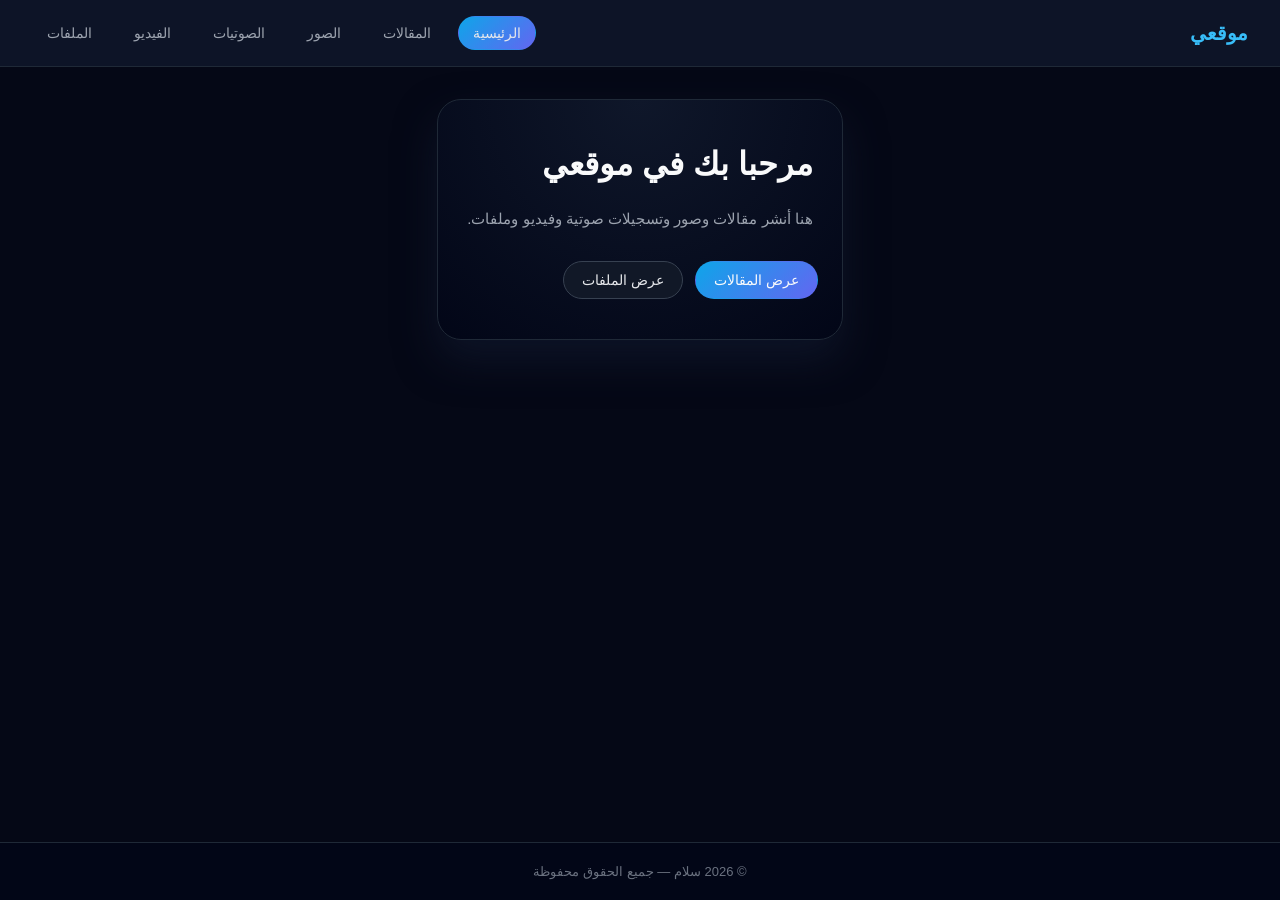
<file: Index.html>
<!DOCTYPE html>
<html lang="ar">
<head>
  <meta charset="UTF-8">
  <title>الرئيسية</title>
  <link rel="stylesheet" href="css/style.css">
</head>
<body>

<div class="page">

  <header class="header">
    <div class="logo">موقعي</div>
    <nav class="nav">
      <a href="index.html" class="nav-link active">الرئيسية</a>
      <a href="posts.html" class="nav-link">المقالات</a>
      <a href="images.html" class="nav-link">الصور</a>
      <a href="audio.html" class="nav-link">الصوتيات</a>
      <a href="video.html" class="nav-link">الفيديو</a>
      <a href="files.html" class="nav-link">الملفات</a>
    </nav>
  </header>

  <main class="main">
    <section class="hero">
      <h1 class="hero-title">مرحبا بك في موقعي</h1>
      <p class="hero-text">هنا أنشر مقالات وصور وتسجيلات صوتية وفيديو وملفات.</p>
      <div class="hero-actions">
        <a href="posts.html" class="btn primary">عرض المقالات</a>
        <a href="files.html" class="btn secondary">عرض الملفات</a>
      </div>
    </section>
  </main>

  <footer class="footer">
    <p>© 2026 سلام — جميع الحقوق محفوظة</p>
  </footer>

</div>

</body>
</html>
</file>
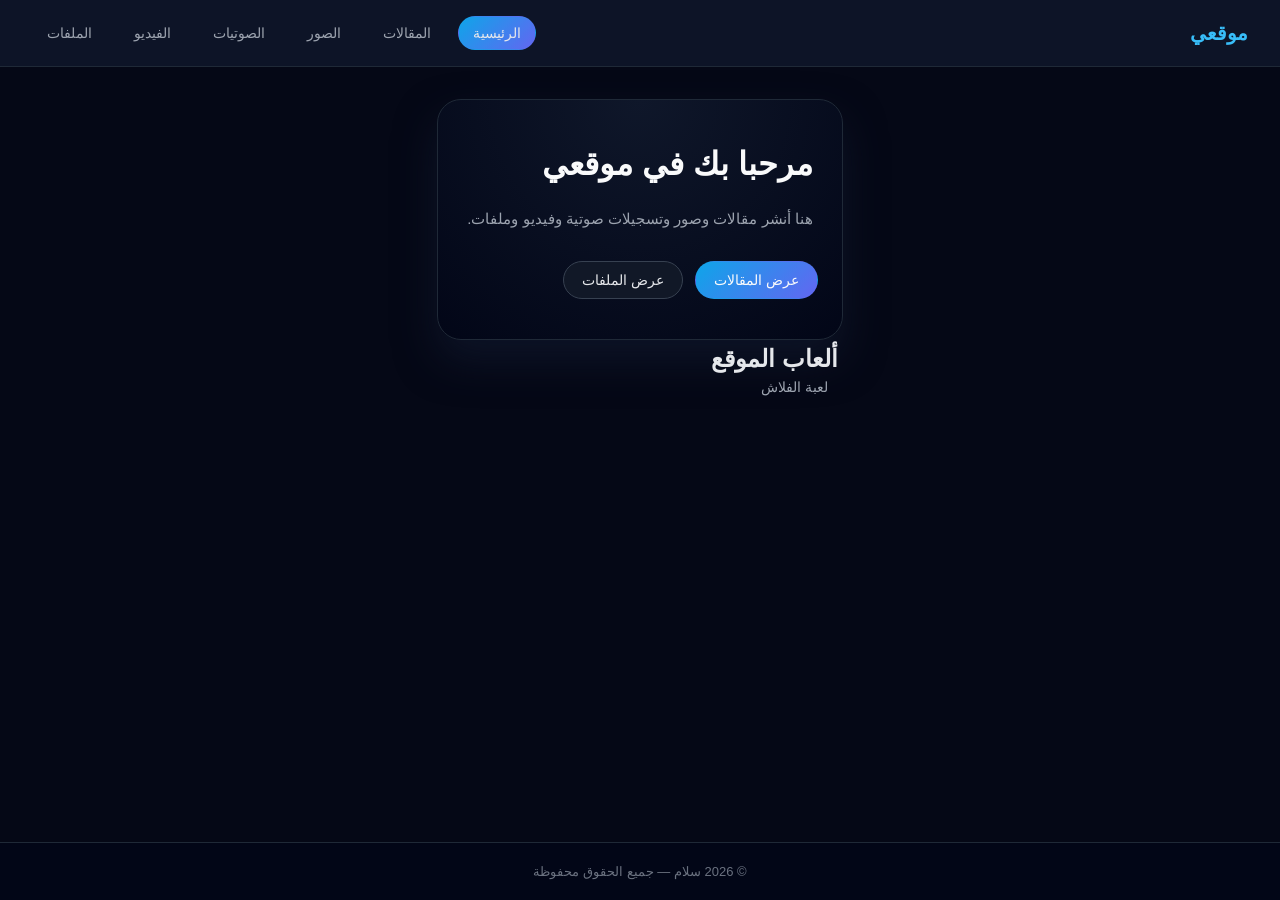
<file: index.html>
<!DOCTYPE html>
<html lang="ar">
<head>
  <meta charset="UTF-8">
  <title>الرئيسية</title>
  <link rel="stylesheet" href="css/style.css">
</head>
<meta name="viewport" content="width=device-width, initial-scale=1.0">
<body>
<div class="page">

  <header class="header">
    <div class="logo">موقعي</div>
    <nav class="nav">
      <a href="index.html" class="nav-link active">الرئيسية</a>
      <a href="posts.html" class="nav-link">المقالات</a>
      <a href="images.html" class="nav-link">الصور</a>
      <a href="audio.html" class="nav-link">الصوتيات</a>
      <a href="video.html" class="nav-link">الفيديو</a>
      <a href="files.html" class="nav-link">الملفات</a>
    </nav>
  </header>

  <main class="main">
    <section class="hero">
      <h1 class="hero-title">مرحبا بك في موقعي</h1>
      <p class="hero-text">هنا أنشر مقالات وصور وتسجيلات صوتية وفيديو وملفات.</p>
      <div class="hero-actions">
        <a href="posts.html" class="btn primary">عرض المقالات</a>
        <a href="files.html" class="btn secondary">عرض الملفات</a>
      </div>
    </section>
    
    <h2>ألعاب الموقع</h2>
<!-- 🔥 هذا هو الرابط الذي سيظهر في الصفحة الرئيسية -->
<a href="Flash/index.html" class="nav-link">لعبة الفلاش</a>
    </section>
    
  </main>

  <footer class="footer">
    <p>© 2026 سلام — جميع الحقوق محفوظة</p>
  </footer>

</div>

</body>
</html>
</file>
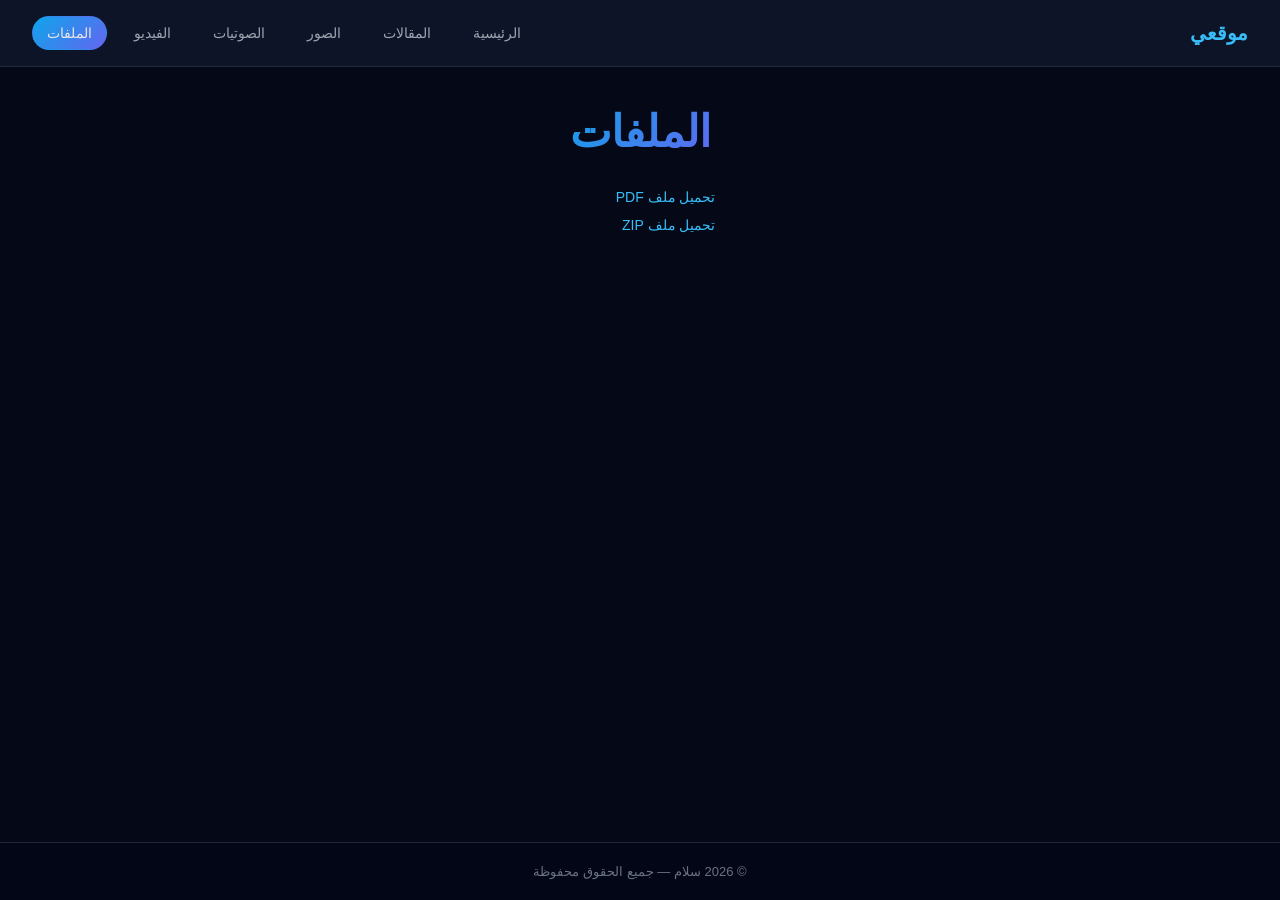
<file: files.html>
<!DOCTYPE html>
<html lang="ar">
<head>
  <meta charset="UTF-8">
  <title>الملفات</title>
  <link rel="stylesheet" href="css/style.css">
</head>
<body>

<div class="page">

  <header class="header">
    <div class="logo">موقعي</div>
    <nav class="nav">
      <a href="index.html" class="nav-link">الرئيسية</a>
      <a href="posts.html" class="nav-link">المقالات</a>
      <a href="images.html" class="nav-link">الصور</a>
      <a href="audio.html" class="nav-link">الصوتيات</a>
      <a href="video.html" class="nav-link">الفيديو</a>
      <a href="files.html" class="nav-link active">الملفات</a>
    </nav>
  </header>

  <main class="main">
    <h1 class="page-title">الملفات</h1>

    <ul class="files-list">
      <li><a href="media/files/file1.pdf" download>تحميل ملف PDF</a></li>
      <li><a href="media/files/file2.zip" download>تحميل ملف ZIP</a></li>
    </ul>
  </main>

  <footer class="footer">
    <p>© 2026 سلام — جميع الحقوق محفوظة</p>
  </footer>

</div>

</body>
</html>
</file>
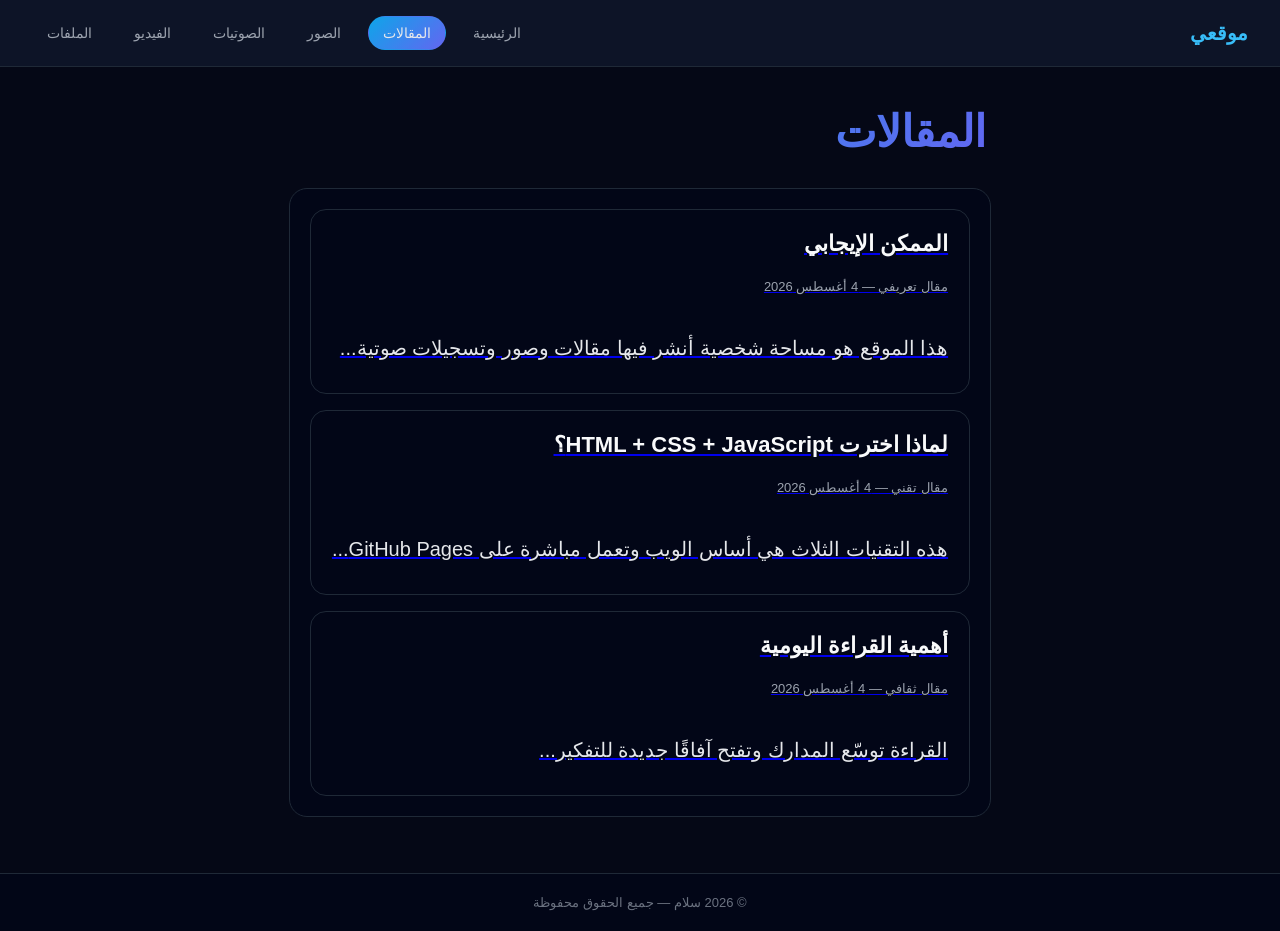
<file: posts.html>
<!DOCTYPE html>
<html lang="ar">
<head>
  <meta charset="UTF-8">
  <title>المقالات</title>
  <link rel="stylesheet" href="css/style.css">
  <script src="js/main.js" defer></script>
<link href="https://fonts.googleapis.com/css2?family=Tajawal:wght@300;400;500;700&display=swap" rel="stylesheet">

</head>
  <meta name="viewport" content="width=device-width, initial-scale=1.0">
<body>

<div class="page">

  <!-- الهيدر -->
  <header class="header">
    <div class="logo">موقعي</div>
    <nav class="nav">
      <a href="index.html" class="nav-link">الرئيسية</a>
      <a href="posts.html" class="nav-link active">المقالات</a>
      <a href="images.html" class="nav-link">الصور</a>
      <a href="audio.html" class="nav-link">الصوتيات</a>
      <a href="video.html" class="nav-link">الفيديو</a>
      <a href="files.html" class="nav-link">الملفات</a>
    </nav>
  </header>

  <!-- المحتوى الرئيسي -->
  <main class="main">

    <h1 class="page-title">المقالات</h1>

    <!-- صندوق المحتوى بنفس تصميم الصفحات الأخرى -->
    <section class="section">
  <div class="posts-list">

    <a href="posts/post1.html" class="post-card">
      <h2 class="post-title">الممكن الإيجابي</h2>
      <p class="post-meta">مقال تعريفي — 4 أغسطس 2026</p>
      <p class="post-content">هذا الموقع هو مساحة شخصية أنشر فيها مقالات وصور وتسجيلات صوتية...</p>
    </a>

    <a href="posts/post2.html" class="post-card">
      <h2 class="post-title">لماذا اخترت HTML + CSS + JavaScript؟</h2>
      <p class="post-meta">مقال تقني — 4 أغسطس 2026</p>
      <p class="post-content">هذه التقنيات الثلاث هي أساس الويب وتعمل مباشرة على GitHub Pages...</p>
    </a>

    <a href="posts/post3.html" class="post-card">
      <h2 class="post-title">أهمية القراءة اليومية</h2>
      <p class="post-meta">مقال ثقافي — 4 أغسطس 2026</p>
      <p class="post-content">القراءة توسّع المدارك وتفتح آفاقًا جديدة للتفكير...</p>
    </a>

  </div>
</section>


  </main>

  <!-- الفوتر -->
  <footer class="footer">
    <p>© 2026 سلام — جميع الحقوق محفوظة</p>
  </footer>

</div>

</body>
</html>
</file>
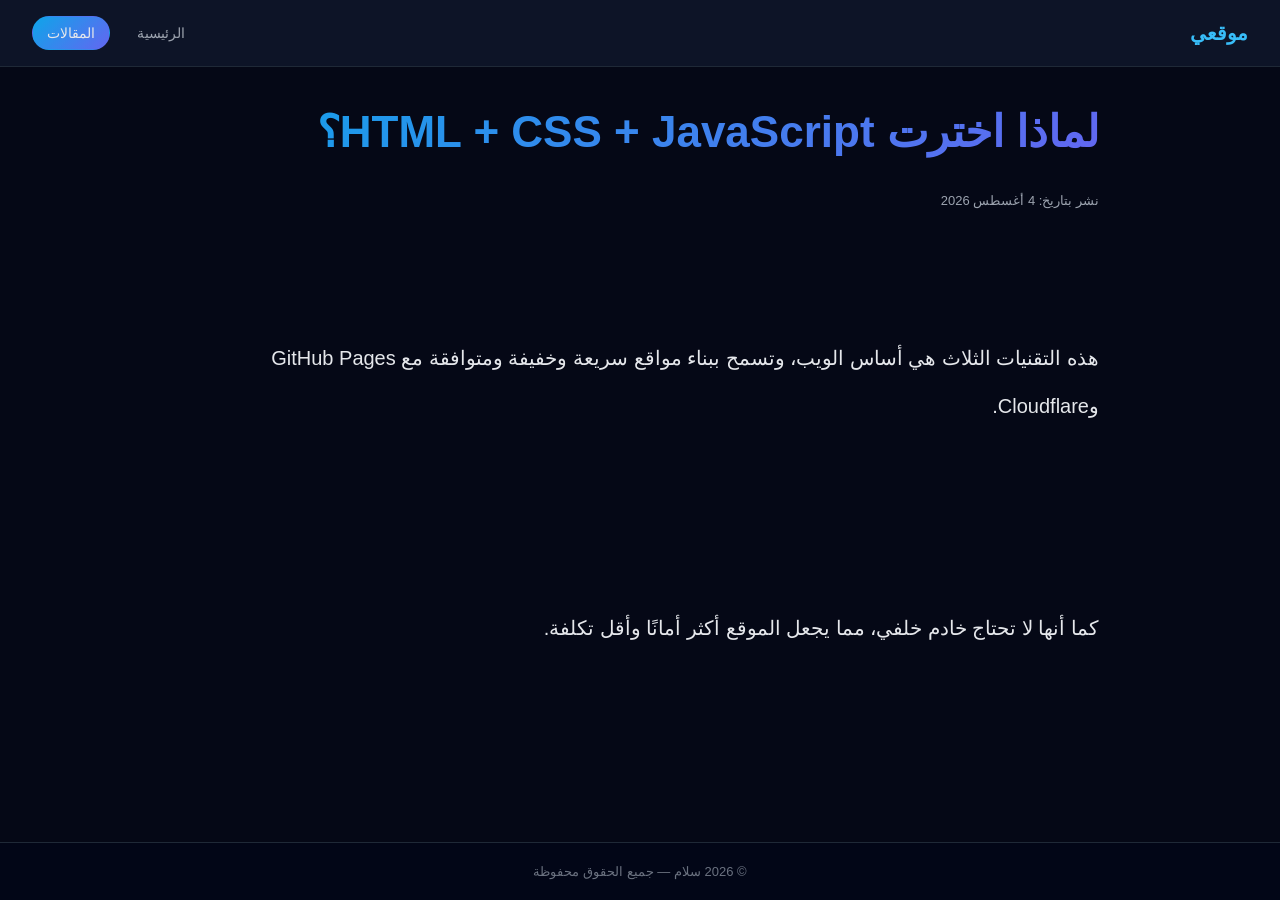
<file: posts/post2.html>
<!DOCTYPE html>
<html lang="ar">
<head>
  <meta charset="UTF-8">
  <title>لماذا اخترت HTML + CSS + JavaScript؟</title>
  <link rel="stylesheet" href="../css/style.css">
</head>
<body>
<link href="https://fonts.googleapis.com/css2?family=Tajawal:wght@300;400;500;700&display=swap" rel="stylesheet">

<div class="page">

  <header class="header">
    <div class="logo">موقعي</div>
    <nav class="nav">
      <a href="../index.html" class="nav-link">الرئيسية</a>
      <a href="../posts.html" class="nav-link active">المقالات</a>
    </nav>
  </header>

  <main class="main">

    <h1 class="page-title">لماذا اخترت HTML + CSS + JavaScript؟</h1>

    <p class="post-meta">نشر بتاريخ: 4 أغسطس 2026</p>

    <div class="post-content">
      <p>
        هذه التقنيات الثلاث هي أساس الويب، وتسمح ببناء مواقع سريعة وخفيفة ومتوافقة مع GitHub Pages وCloudflare.
      </p>

      <p>
        كما أنها لا تحتاج خادم خلفي، مما يجعل الموقع أكثر أمانًا وأقل تكلفة.
      </p>
    </div>

  </main>

  <footer class="footer">
    <p>© 2026 سلام — جميع الحقوق محفوظة</p>
  </footer>

</div>

</body>
</html>
</file>
<file: css/style.css>
/* إعدادات عامة */
* {
  box-sizing: border-box;
  margin: 0;
  padding: 0;
}

html {
  direction: rtl;
  scroll-behavior: smooth;
}

body {
  font-family: 'Tajawal', sans-serif;
  background: #050816;
  color: #e5e7eb;
}

/* تخطيط الصفحة */
.page {
  min-height: 100vh;
  display: flex;
  flex-direction: column;
}

/* الهيدر */
.header {
  display: flex;
  align-items: center;
  justify-content: space-between;
  padding: 16px 32px;
  border-bottom: 1px solid #1f2937;
  background: rgba(15, 23, 42, 0.9);
  backdrop-filter: blur(10px);
  position: sticky;
  top: 0;
  z-index: 10;
}

.logo {
  font-weight: 700;
  font-size: 20px;
  color: #38bdf8;
}

/* القائمة */
.nav {
  display: flex;
  gap: 12px;
  flex-wrap: wrap;
}

.nav-link {
  color: #9ca3af;
  text-decoration: none;
  padding: 8px 14px;
  border-radius: 999px;
  font-size: 14px;
  transition: all 0.2s ease;
  border: 1px solid transparent;
}

.nav-link:hover {
  color: #e5e7eb;
  border-color: #374151;
  background: #111827;
}

.nav-link.active {
  color: #e5e7eb;
  background: linear-gradient(135deg, #0ea5e9, #6366f1);
  border-color: transparent;
}

/* المحتوى الرئيسي */
.main {
  flex: 1;
  padding: 32px 16px;
  max-width: 960px;
  margin: 0 auto;
}

/* قسم البطل (Hero) */
.hero {
  padding: 40px 24px;
  border-radius: 24px;
  background: radial-gradient(circle at top, #0f172a, #020617);
  border: 1px solid #1f2937;
  box-shadow: 0 20px 40px rgba(15, 23, 42, 0.8);
}

.hero-title {
  font-size: 32px;
  margin-bottom: 12px;
  color: #f9fafb;
}

.hero-text {
  font-size: 15px;
  color: #9ca3af;
  margin-bottom: 24px;
  line-height: 1.8;
}

.hero-actions {
  display: flex;
  gap: 12px;
  flex-wrap: wrap;
}

/* الأزرار */
.btn {
  display: inline-flex;
  align-items: center;
  justify-content: center;
  padding: 10px 18px;
  border-radius: 999px;
  font-size: 14px;
  font-weight: 500;
  text-decoration: none;
  cursor: pointer;
  transition: all 0.2s ease;
  border: 1px solid transparent;
}

.btn.primary {
  background: linear-gradient(135deg, #0ea5e9, #6366f1);
  color: #f9fafb;
}

.btn.primary:hover {
  filter: brightness(1.1);
  transform: translateY(-1px);
}

.btn.secondary {
  background: #111827;
  color: #e5e7eb;
  border-color: #374151;
}

.btn.secondary:hover {
  background: #020617;
}

/* الفوتر */
.footer {
  padding: 16px 32px;
  border-top: 1px solid #1f2937;
  background: #020617;
  font-size: 13px;
  color: #6b7280;
  text-align: center;
}

/* صفحات المحتوى (مثل posts.html, images.html, ...) */
.page-title {
  font-size: 44px;
  font-weight: 900;
  margin-bottom: 24px;
  line-height: 1.25;
  background: linear-gradient(135deg, #0ea5e9, #6366f1);
  -webkit-background-clip: text;
  -webkit-text-fill-color: transparent;
}



.section {
  margin-bottom: 24px;
  padding: 20px;
  border-radius: 18px;
  background: #020617;
  border: 1px solid #1f2937;
}

/* قائمة المقالات */
.posts-list {
  display: flex;
  flex-direction: column;
  gap: 16px;
}

.post-card {
  padding: 16px;
  border-radius: 16px;
  background: #020617;
  border: 1px solid #1f2937;
}

.post-title {
  font-size: 18px;
  margin-bottom: 8px;
  color: #e5e7eb;
}

.post-meta {
  font-size: 12px;
  color: #6b7280;
  margin-bottom: 8px;
}

.post-content {
  font-size: 14px;
  color: #9ca3af;
  line-height: 1.8;
}

/* معرض الصور */
.gallery {
  display: grid;
  grid-template-columns: repeat(auto-fill, minmax(180px, 1fr));
  gap: 12px;
}

.gallery img {
  width: 100%;
  border-radius: 16px;
  border: 1px solid #1f2937;
  object-fit: cover;
  transition: transform 0.2s ease, box-shadow 0.2s ease;
}

.gallery img:hover {
  transform: translateY(-3px);
  box-shadow: 0 12px 24px rgba(15, 23, 42, 0.8);
}

/* الصوت والفيديو */
audio,
video {
  width: 100%;
  max-width: 640px;
  margin-bottom: 12px;
  border-radius: 16px;
  outline: none;
}

/* قائمة الملفات */
.files-list {
  list-style: none;
  display: flex;
  flex-direction: column;
  gap: 10px;
}

.files-list a {
  color: #38bdf8;
  text-decoration: none;
  font-size: 14px;
}

.files-list a:hover {
  text-decoration: underline;
}

/* تجاوب */
@media (max-width: 640px) {
  .header {
    flex-direction: column;
    align-items: flex-start;
    gap: 10px;
  }

  .hero {
    padding: 24px 16px;
  }

  .hero-title {
    font-size: 24px;
  }
}

.post-image {
  width: 100%;
  border-radius: 16px;
  margin-bottom: 20px;
  border: 1px solid #1f2937;
}

.post-content {
  font-size: 20px;
  line-height: 2.4;
  color: #e5e7eb;
  white-space: pre-line;
}

.post-content p {
  margin-bottom: 20px;
}

.post-title {
  font-size: 22px;
  font-weight: 700;
  margin-bottom: 12px;
  color: #f9fafb;
}

.post-meta {
  font-size: 13px;
  color: #9ca3af;
  margin-bottom: 20px;
}

.post-content p {
  margin-bottom: 20px;
}


.post-image {
  width: 100%;
  border-radius: 18px;
  margin-bottom: 24px;
  border: 1px solid #1f2937;
}
body {
    margin: 0;
    padding: 0;
    font-family: Arial, sans-serif;
}

/* الصور تتكيف مع الشاشة */
img {
    max-width: 100%;
    height: auto;
}

/* الفيديوهات تتكيف مع الشاشة */
video {
    max-width: 100%;
    height: auto;
}

/* الحاويات الأساسية */
.container {
    width: 100%;
    max-width: 900px;
    margin: auto;
    padding: 10px;
}

/* النصوص */
p, h1, h2, h3 {
    padding: 5px;
}

/* القوائم */
ul {
    padding-left: 20px;
}
@media (max-width: 600px) {
    h1 {
        font-size: 22px;
    }

    h2 {
        font-size: 18px;
    }

    p {
        font-size: 16px;
    }

    .container {
        padding: 5px;
    }
}
</file>
